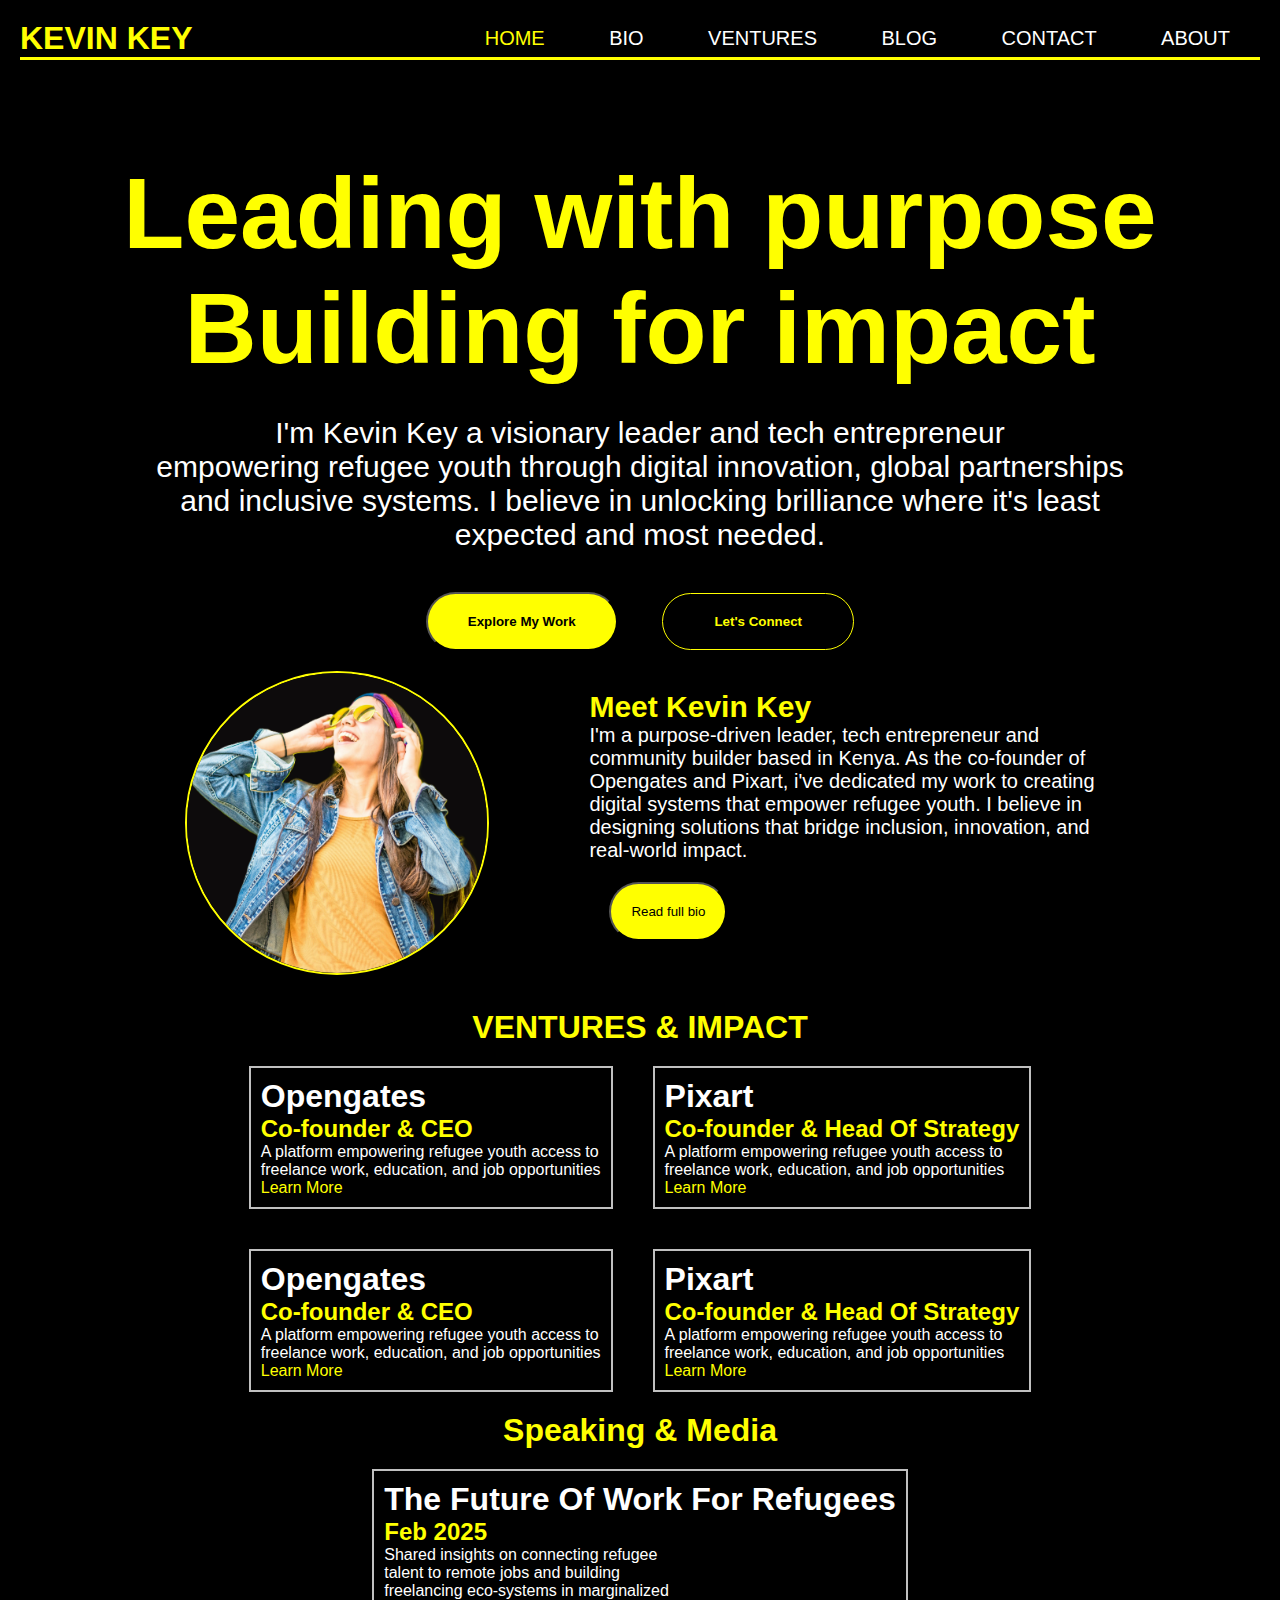
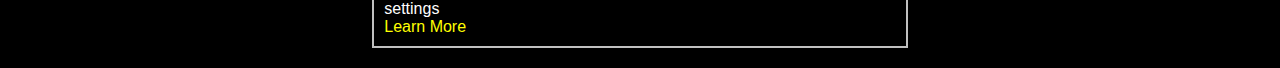
<file: index.html>
<!DOCTYPE html>
<html lang="en">
<head>
  <meta charset="UTF-8">
  <meta name="viewport" content="width=, initial-scale=1.0">
  <title>Document</title>
  <link rel="stylesheet" href="style.css">
</head>
<body>
<div class="navbar">
  <h1>KEVIN KEY</h1>
  <div class="navlink">
    <ul class="menu">
      <li><a href="" id="j">HOME</a></li>
      <li><a href="">BIO</a></li>
      <li><a href="">VENTURES</a></li>
      <li><a href="">BLOG</a></li>
      <li><a href="">CONTACT</a></li>
      <li><a href="">ABOUT</a></li>
    </ul>
  </div>
</div>
<section class="hero">
  <div class="text">
    <h1 >Leading with purpose</h1>
     <h1 >Building for impact</h1>
     </div>
     <div class="tex">
       <p id="a">I'm Kevin Key a visionary leader and tech entrepreneur 
      <p id="b">empowering refugee youth through digital innovation, global partnerships</p>
    <p id="c">and inclusive systems. I believe in unlocking brilliance where it's least</p>
    <p id="d">expected and most needed.</p>
     </div>
       <div class="btn">
    <button class="btn1">Explore My Work</button>
     <button class="btn2">Let's Connect</button>
  </div>
    
</section>
<section class="me">
  <div class="row">
    <div class="mine">
    <img src="new one.jpg" alt="">
    </div>
    <div class="mine">
      <h1>Meet Kevin Key</h1>
      <p>I'm a purpose-driven leader, tech entrepreneur and <br>
      community builder based in Kenya. As the co-founder of <br>
    Opengates and Pixart, i've dedicated my work to creating <br>
  digital systems that empower refugee youth. I believe in <br>
designing solutions that bridge inclusion, innovation, and <br>
real-world impact. <br>
      </p>
<button>Read full bio</button>

    </div>
  </div>
</section>
<section class="txt-container">
   <div class="title">
    <h1>VENTURES & IMPACT</h1>
  </div>
  <div class="row">
    <div class="eddy">
      <h1>Opengates</h1>
      <h2>Co-founder & CEO</h2>
      <p>A platform empowering refugee youth access to <br>
      freelance work, education, and job opportunities</p>
    <a href="">Learn More</a>
    </div>
    <div class="eddy">
      <h1>Pixart</h1>
      <h2>Co-founder & Head Of Strategy</h2>
      <p>A platform empowering refugee youth access to <br>
      freelance work, education, and job opportunities</p>
  <a href="">Learn More</a>
    </div>
    </div>
      <div class="row">
    <div class="eddy">
      <h1>Opengates</h1>
      <h2>Co-founder & CEO</h2>
      <p>A platform empowering refugee youth access to <br>
      freelance work, education, and job opportunities</p>
     <a href="">Learn More</a>
    </div>
    <div class="eddy">
      <h1>Pixart</h1>
      <h2>Co-founder & Head Of Strategy</h2>
      <p>A platform empowering refugee youth access to <br>
      freelance work, education, and job opportunities</p>
     <a href="">Learn More</a>
    </div>
    </div>
</section>
<section class="three">
    <div class="title">
    <h1>Speaking & Media</h1>
  </div>
  <div class="row">
  <div class="eddy">
    <h1>The Future Of Work For Refugees</h1>
    <h2>Feb 2025</h2>
    <p>Shared insights on connecting refugee <br>
    talent to remote jobs and building <br>
  freelancing eco-systems in marginalized <br>
settings</p>
<a href="">Learn More</a>
  </div>
  </div>
  </section>
</body>
</html>
</file>
<file: animation.html>
<!DOCTYPE html>
<html lang="en">
<head>
  <meta charset="UTF-8">
  <meta name="viewport" content="width=device-width, initial-scale=1.0">
  <title>Document</title>
<link rel="stylesheet" href="animation.css">
</head>
<body>
<div class="box">
  Hello World
</div>
</body>
</html>
</file>
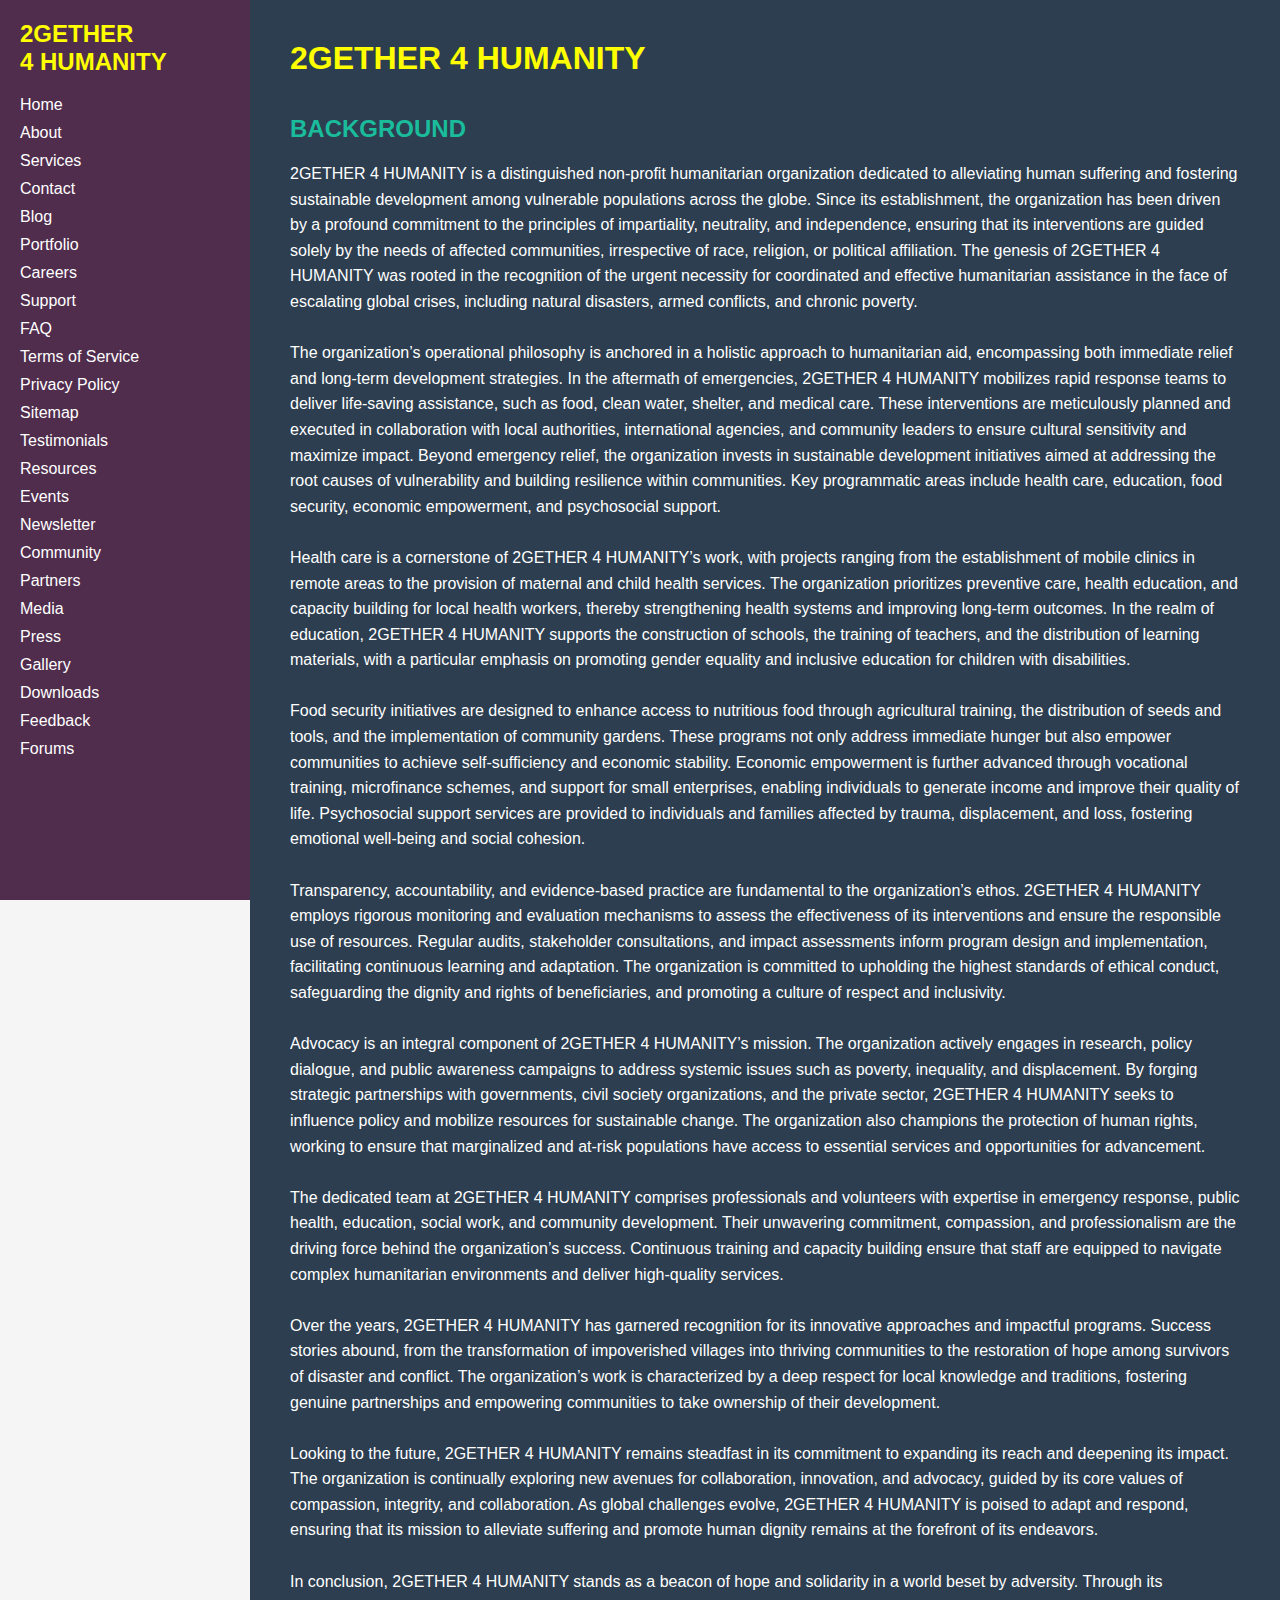
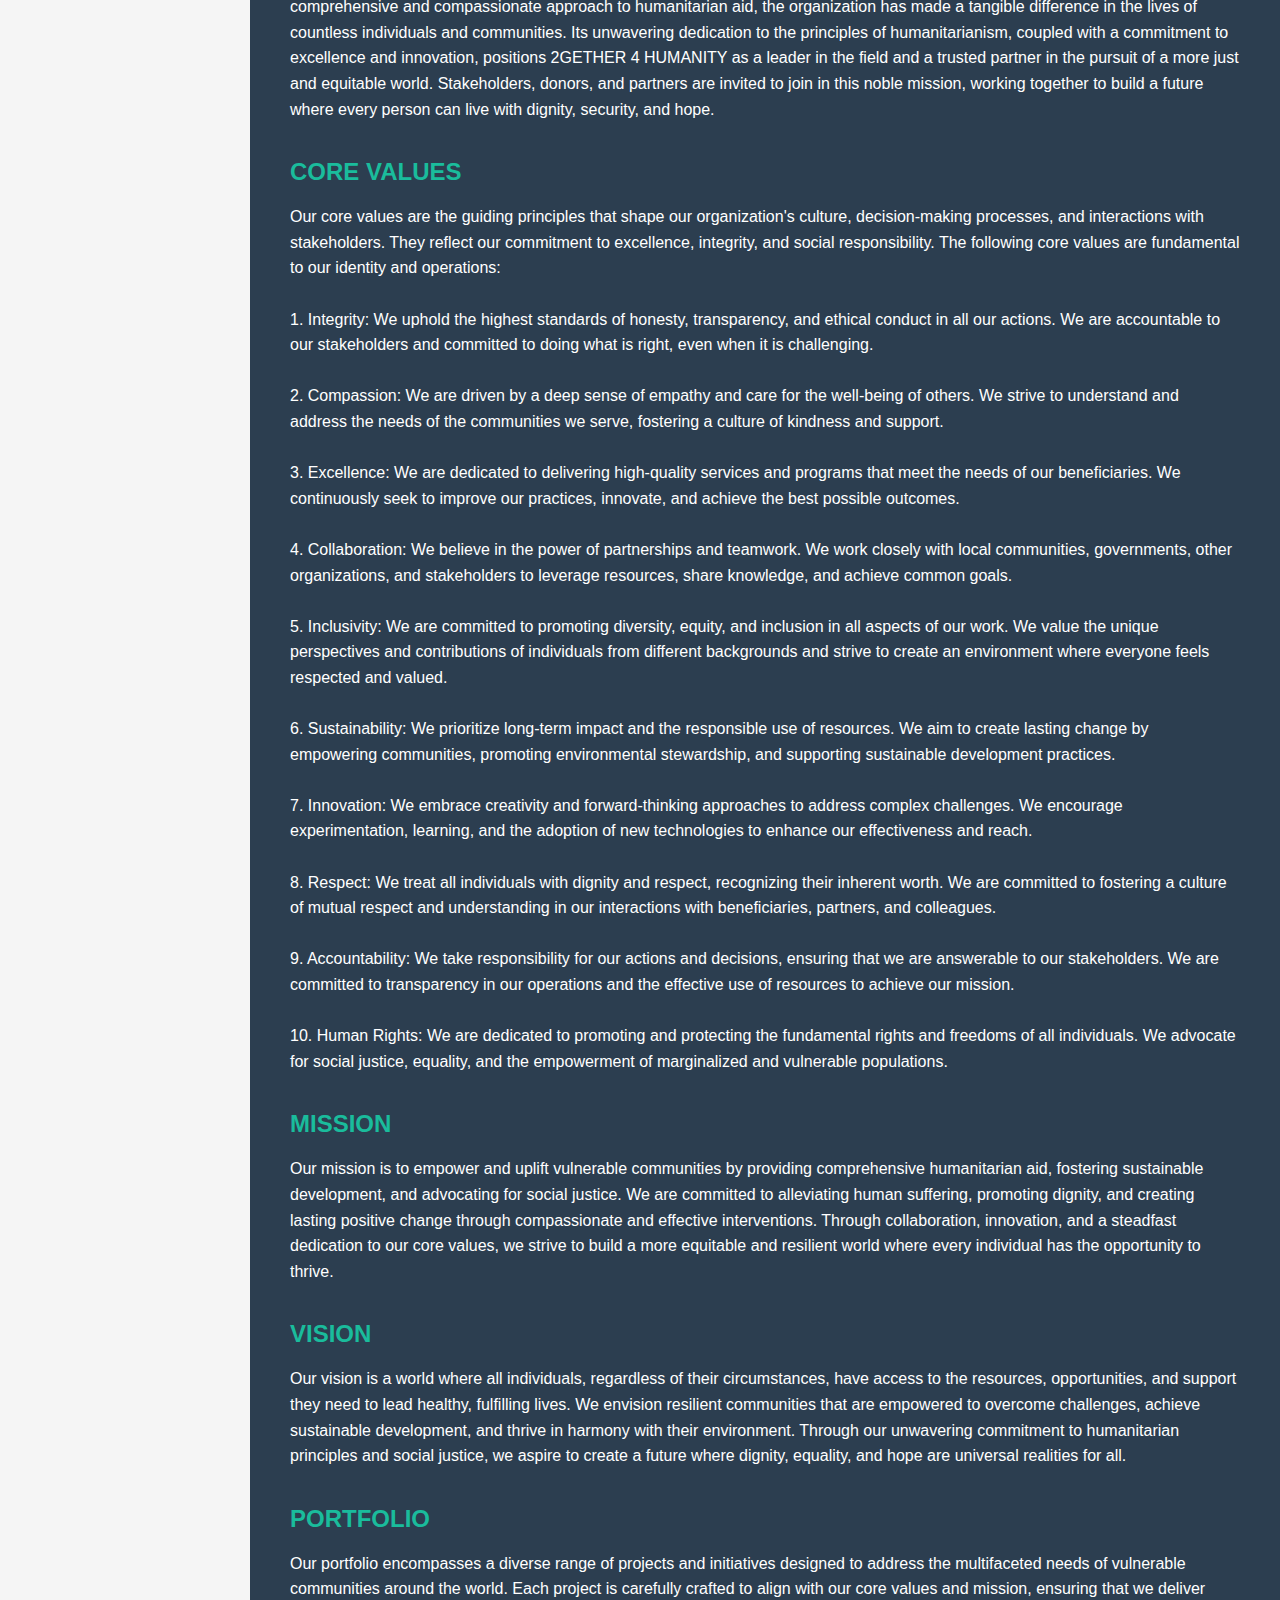
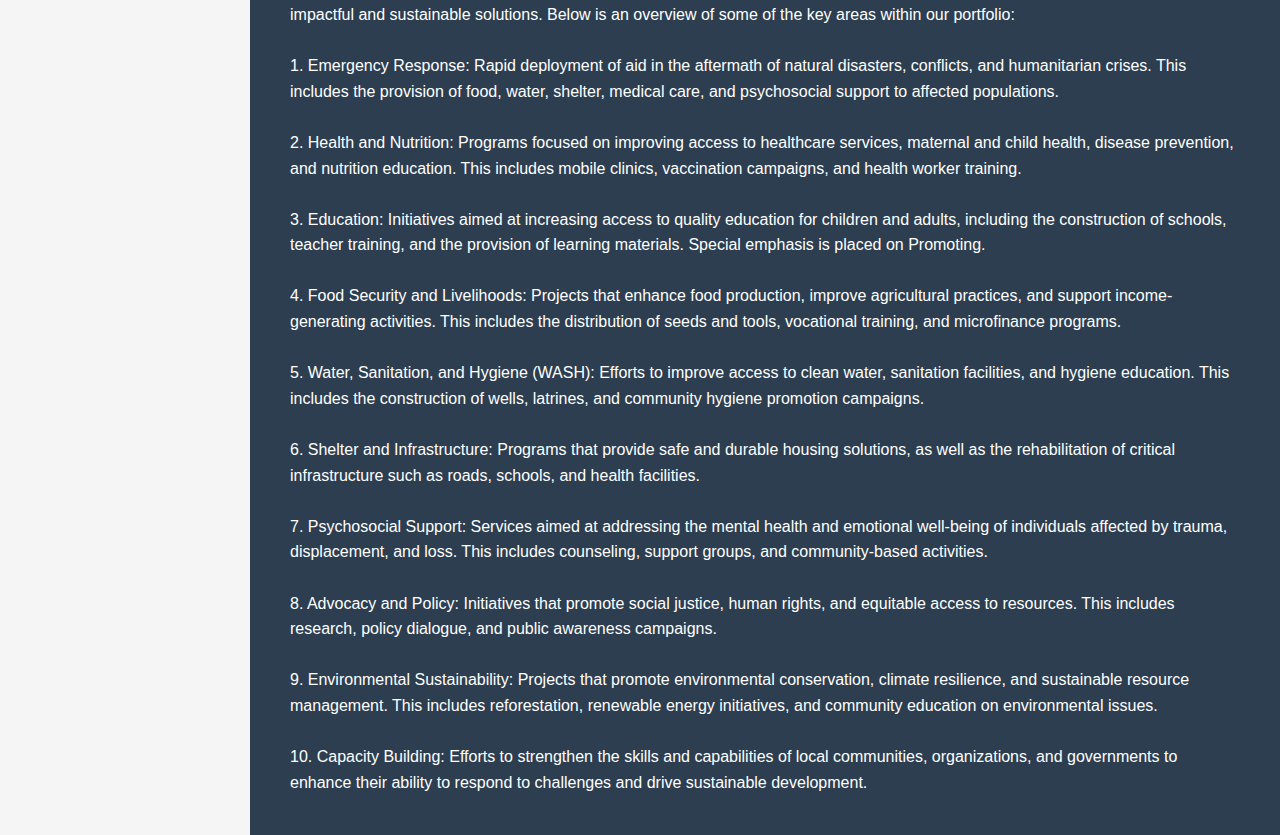
<file: aside.html>
<!DOCTYPE html>
<html lang="en">
<head>
    <meta charset="UTF-8">
    <meta name="viewport" content="width=device-width, initial-scale=1.0">
    <title>Document</title>
    <link rel="stylesheet" href="aside.css">
</head>
<body>
    <div class="container">
        <aside class="sidebar">
            <h1>2GETHER <br>4 HUMANITY</h1>
            <ul>
                <li><a href="#">Home</a></li>
                <li><a href="#">About</a></li>
                <li><a href="#">Services</a></li>
                <li><a href="#">Contact</a></li>
                <li><a href="#">Blog</a></li>
                <li><a href="#">Portfolio</a></li>  
                <li><a href="#">Careers</a></li>
                <li><a href="#">Support</a></li>
                <li><a href="#">FAQ</a></li>
                <li><a href="#">Terms of Service</a></li>
                <li><a href="#">Privacy Policy</a></li>
                <li><a href="#">Sitemap</a></li>
                <li><a href="#">Testimonials</a></li>
                <li><a href="#">Resources</a></li>
                <li><a href="#">Events</a></li>
                <li><a href="#">Newsletter</a></li>
                <li><a href="#">Community</a></li>
                <li><a href="#">Partners</a></li>
                <li><a href="#">Media</a></li>
                <li><a href="#">Press</a></li>
                <li><a href="#">Gallery</a></li>
                <li><a href="#">Downloads</a></li>
                <li><a href="#">Feedback</a></li>
                <li><a href="#">Forums</a></li> 
            </ul>
        </aside>
        <main class="content">
            <h1>2GETHER 4 HUMANITY</h1><br>
            <h2>BACKGROUND</h2><br>
     <p>
        2GETHER 4 HUMANITY is a distinguished non-profit humanitarian organization dedicated to alleviating human suffering and fostering sustainable development among vulnerable populations across the globe. Since its establishment, the organization has been driven by a profound commitment to the principles of impartiality, neutrality, and independence, ensuring that its interventions are guided solely by the needs of affected communities, irrespective of race, religion, or political affiliation. The genesis of 2GETHER 4 HUMANITY was rooted in the recognition of the urgent necessity for coordinated and effective humanitarian assistance in the face of escalating global crises, including natural disasters, armed conflicts, and chronic poverty.
        <br><br>
        The organization’s operational philosophy is anchored in a holistic approach to humanitarian aid, encompassing both immediate relief and long-term development strategies. In the aftermath of emergencies, 2GETHER 4 HUMANITY mobilizes rapid response teams to deliver life-saving assistance, such as food, clean water, shelter, and medical care. These interventions are meticulously planned and executed in collaboration with local authorities, international agencies, and community leaders to ensure cultural sensitivity and maximize impact. Beyond emergency relief, the organization invests in sustainable development initiatives aimed at addressing the root causes of vulnerability and building resilience within communities. Key programmatic areas include health care, education, food security, economic empowerment, and psychosocial support.
        <br><br>
        Health care is a cornerstone of 2GETHER 4 HUMANITY’s work, with projects ranging from the establishment of mobile clinics in remote areas to the provision of maternal and child health services. The organization prioritizes preventive care, health education, and capacity building for local health workers, thereby strengthening health systems and improving long-term outcomes. In the realm of education, 2GETHER 4 HUMANITY supports the construction of schools, the training of teachers, and the distribution of learning materials, with a particular emphasis on promoting gender equality and inclusive education for children with disabilities.
        <br><br>
        Food security initiatives are designed to enhance access to nutritious food through agricultural training, the distribution of seeds and tools, and the implementation of community gardens. These programs not only address immediate hunger but also empower communities to achieve self-sufficiency and economic stability. Economic empowerment is further advanced through vocational training, microfinance schemes, and support for small enterprises, enabling individuals to generate income and improve their quality of life. Psychosocial support services are provided to individuals and families affected by trauma, displacement, and loss, fostering emotional well-being and social cohesion.
        <br><br>
        Transparency, accountability, and evidence-based practice are fundamental to the organization’s ethos. 2GETHER 4 HUMANITY employs rigorous monitoring and evaluation mechanisms to assess the effectiveness of its interventions and ensure the responsible use of resources. Regular audits, stakeholder consultations, and impact assessments inform program design and implementation, facilitating continuous learning and adaptation. The organization is committed to upholding the highest standards of ethical conduct, safeguarding the dignity and rights of beneficiaries, and promoting a culture of respect and inclusivity.
        <br><br>
        Advocacy is an integral component of 2GETHER 4 HUMANITY’s mission. The organization actively engages in research, policy dialogue, and public awareness campaigns to address systemic issues such as poverty, inequality, and displacement. By forging strategic partnerships with governments, civil society organizations, and the private sector, 2GETHER 4 HUMANITY seeks to influence policy and mobilize resources for sustainable change. The organization also champions the protection of human rights, working to ensure that marginalized and at-risk populations have access to essential services and opportunities for advancement.
        <br><br>
        The dedicated team at 2GETHER 4 HUMANITY comprises professionals and volunteers with expertise in emergency response, public health, education, social work, and community development. Their unwavering commitment, compassion, and professionalism are the driving force behind the organization’s success. Continuous training and capacity building ensure that staff are equipped to navigate complex humanitarian environments and deliver high-quality services.
        <br><br>
        Over the years, 2GETHER 4 HUMANITY has garnered recognition for its innovative approaches and impactful programs. Success stories abound, from the transformation of impoverished villages into thriving communities to the restoration of hope among survivors of disaster and conflict. The organization’s work is characterized by a deep respect for local knowledge and traditions, fostering genuine partnerships and empowering communities to take ownership of their development.
        <br><br>
        Looking to the future, 2GETHER 4 HUMANITY remains steadfast in its commitment to expanding its reach and deepening its impact. The organization is continually exploring new avenues for collaboration, innovation, and advocacy, guided by its core values of compassion, integrity, and collaboration. As global challenges evolve, 2GETHER 4 HUMANITY is poised to adapt and respond, ensuring that its mission to alleviate suffering and promote human dignity remains at the forefront of its endeavors.
        <br><br>
        In conclusion, 2GETHER 4 HUMANITY stands as a beacon of hope and solidarity in a world beset by adversity. Through its comprehensive and compassionate approach to humanitarian aid, the organization has made a tangible difference in the lives of countless individuals and communities. Its unwavering dedication to the principles of humanitarianism, coupled with a commitment to excellence and innovation, positions 2GETHER 4 HUMANITY as a leader in the field and a trusted partner in the pursuit of a more just and equitable world. Stakeholders, donors, and partners are invited to join in this noble mission, working together to build a future where every person can live with dignity, security, and hope.
    </p><br><br>
    <h2>CORE VALUES</h2><br>
    <p>Our core values are the guiding principles that shape our organization's culture, decision-making processes, and interactions with stakeholders. They reflect our commitment to excellence, integrity, and social responsibility. The following core values are fundamental to our identity and operations:
        <br><br>    
        1. Integrity: We uphold the highest standards of honesty, transparency, and ethical conduct in all our actions. We are accountable to our stakeholders and committed to doing what is right, even when it is challenging.
        <br><br>        
        2. Compassion: We are driven by a deep sense of empathy and care for the well-being of others. We strive to understand and address the needs of the communities we serve, fostering a culture of kindness and support.
        <br><br>
        3. Excellence: We are dedicated to delivering high-quality services and programs that meet the needs of our beneficiaries. We continuously seek to improve our practices, innovate, and achieve the best possible outcomes.
        <br><br>
        4. Collaboration: We believe in the power of partnerships and teamwork. We work closely with local communities, governments, other organizations, and stakeholders to leverage resources, share knowledge, and achieve common goals.
        <br><br>
        5. Inclusivity: We are committed to promoting diversity, equity, and inclusion in all aspects of our work. We value the unique perspectives and contributions of individuals from different backgrounds and strive to create an environment where everyone feels respected and valued.
        <br><br>
        6. Sustainability: We prioritize long-term impact and the responsible use of resources. We aim to create lasting change by empowering communities, promoting environmental stewardship, and supporting sustainable development practices.
        <br><br>
        7. Innovation: We embrace creativity and forward-thinking approaches to address complex challenges. We encourage experimentation, learning, and the adoption of new technologies to enhance our effectiveness and reach.            
        <br><br>
        8. Respect: We treat all individuals with dignity and respect, recognizing their inherent worth. We are committed to fostering a culture of mutual respect and understanding in our interactions with beneficiaries, partners, and colleagues.
        <br><br>
        9. Accountability: We take responsibility for our actions and decisions, ensuring that we are answerable to our stakeholders. We are committed to transparency in our operations and the effective use of resources to achieve our mission.
        <br><br>
        10. Human Rights: We are dedicated to promoting and protecting the fundamental rights and freedoms of all individuals. We advocate for social justice, equality, and the empowerment of marginalized and vulnerable populations.
    </p><br><br>
    <h2>MISSION</h2><br>
    <p>Our mission is to empower and uplift vulnerable communities by providing comprehensive humanitarian aid,         
        fostering sustainable development, and advocating for social justice. We are committed to alleviating human suffering,
        promoting dignity, and creating lasting positive change through compassionate and effective interventions. Through collaboration, innovation, and a steadfast dedication to our core values, we strive to build a more equitable and resilient world where every individual has the opportunity to thrive.
    </p><br><br>
    <h2>VISION</h2><br>
    <p>Our vision is a world where all individuals, regardless of their circumstances, have access to the resources, opportunities, and support they need to lead healthy, fulfilling lives. We envision resilient communities that are empowered to overcome challenges, achieve sustainable development, and thrive in harmony with their environment. Through our unwavering commitment to humanitarian principles and social justice, we aspire to create a future where dignity, equality, and hope are universal realities for all.
    </p><br><br>
    <h2>PORTFOLIO</h2><br>
    <p>Our portfolio encompasses a diverse range of projects and initiatives designed to address the multifaceted needs of vulnerable communities around the world. Each project is carefully crafted to align with our core values and mission, ensuring that we deliver impactful and sustainable solutions. Below is an overview of some of the key areas within our portfolio:
        <br><br>
        1. Emergency Response: Rapid deployment of aid in the aftermath of natural disasters, conflicts, and humanitarian crises. This includes the provision of food, water, shelter, medical care, and psychosocial support to affected populations.
        <br><br>   
       2. Health and Nutrition: Programs focused on improving access to healthcare services, maternal and child health, disease prevention, and nutrition education. This includes mobile clinics, vaccination campaigns, and health worker training.
        <br><br>
        3. Education: Initiatives aimed at increasing access to quality education for children and adults, including the construction of schools, teacher training, and the provision of learning materials. Special emphasis is placed on Promoting.      
        <br><br>
        4. Food Security and Livelihoods: Projects that enhance food production, improve agricultural practices, and support income-generating activities. This includes the distribution of seeds and tools, vocational training, and microfinance programs.
        <br><br>
        5. Water, Sanitation, and Hygiene (WASH): Efforts to improve access to clean water, sanitation facilities, and hygiene education. This includes the construction of wells, latrines, and community hygiene promotion campaigns.
        <br><br>
        6. Shelter and Infrastructure: Programs that provide safe and durable housing solutions, as well as the rehabilitation of critical infrastructure such as roads, schools, and health facilities.
        <br><br>  
        7. Psychosocial Support: Services aimed at addressing the mental health and emotional well-being of individuals affected by trauma, displacement, and loss. This includes counseling, support groups, and community-based activities.
        <br><br>
        8. Advocacy and Policy: Initiatives that promote social justice, human rights, and equitable access to resources. This includes research, policy dialogue, and public awareness campaigns.
        <br><br>
        9. Environmental Sustainability: Projects that promote environmental conservation, climate resilience, and sustainable resource management. This includes reforestation, renewable energy initiatives, and community education on environmental issues.
        <br><br>
        10. Capacity Building: Efforts to strengthen the skills and capabilities of local communities, organizations, and governments to enhance their ability to respond to challenges and drive sustainable development.
    </p>
        </main>

    </div>

</body>
</html>
</file>
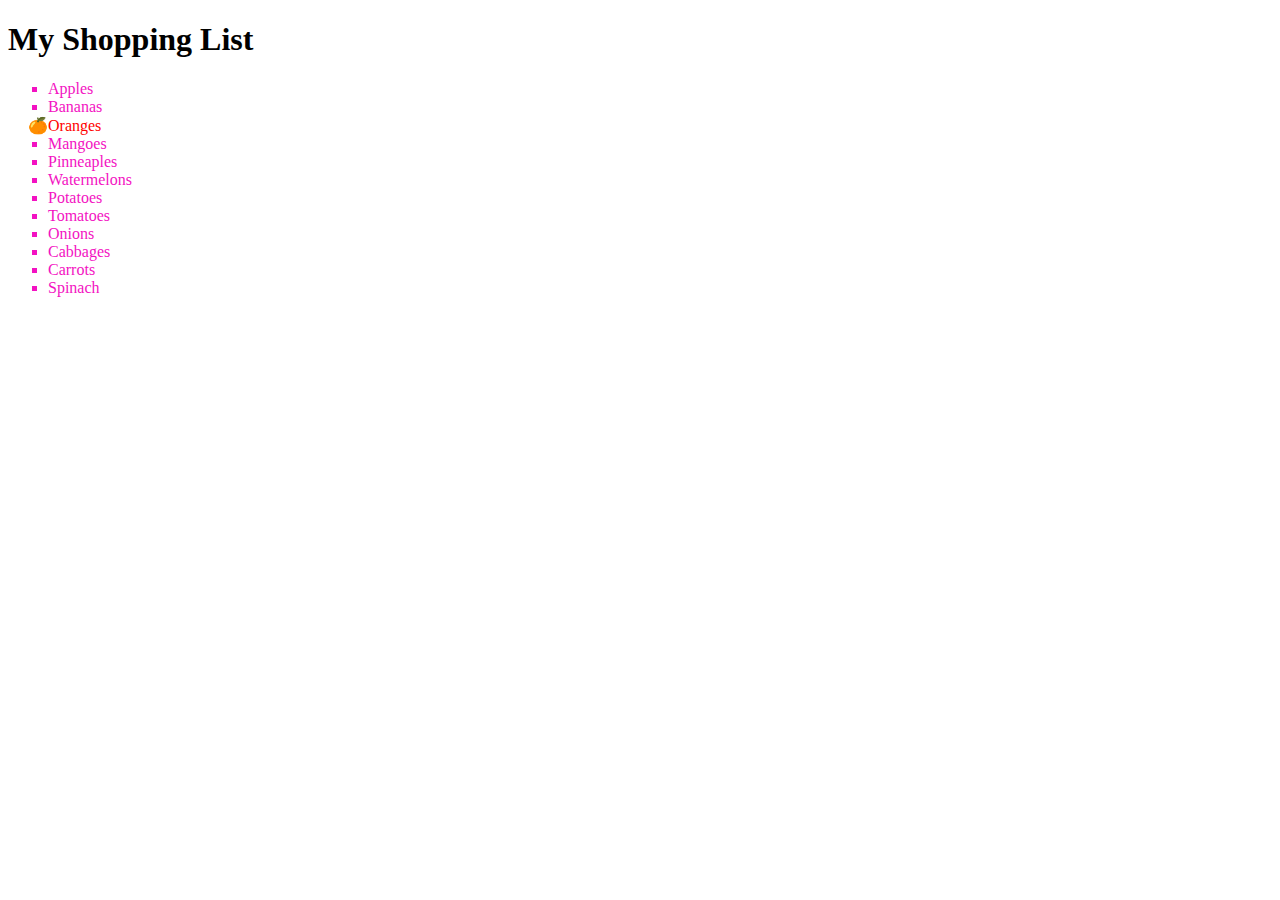
<file: edit.html>
<!DOCTYPE html>
<html lang="en">
<head>
  <meta charset="UTF-8">
  <meta name="viewport" content="width=device-width, initial-scale=1.0">
  <title>Document</title>
  <link rel="stylesheet" href="edit.css">
</head>
<body>
  <h1>My Shopping List</h1>
<ul>
  <li>Apples</li>
  <li>Bananas</li>
  <li>Oranges</li>
  <li>Mangoes</li>
  <li>Pinneaples</li>
  <li>Watermelons</li>
  <li>Potatoes</li>
  <li>Tomatoes</li>
  <li>Onions</li>
  <li>Cabbages</li>
  <li>Carrots</li>
  <li>Spinach</li>
</ul>
</body>
</html>
</file>
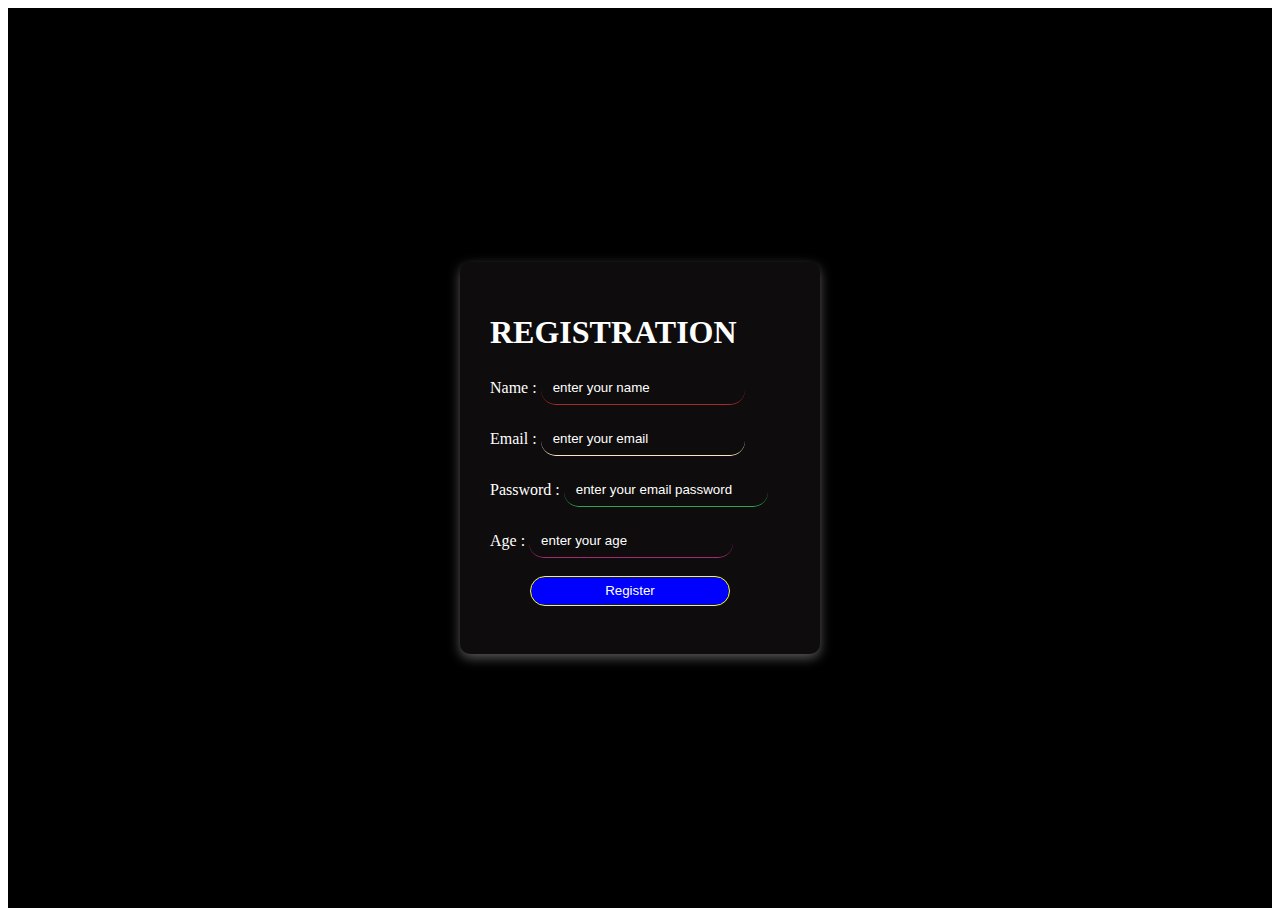
<file: form.html>
<!DOCTYPE html>
 <html lang="en">
 <head>
  <meta charset="UTF-8">
  <meta name="viewport" content="width=device-width, initial-scale=1.0">
  <title>Document</title>
  <link rel="stylesheet" href="form.css">
 </head>
 <body>
  <div class="form-container">
    <div class="form">
    <form id="first">
    <h1>REGISTRATION</h1>
      <label for="name">Name :</label>
      <input type="name" id="name" placeholder="enter your name"> <br><br>

      <label for="email">Email :</label>
      <input type="email" id="email" placeholder="enter your email"><br><br>

      <label for="password">Password :</label>
      <input type="password" id="password" placeholder="enter your email password"><br><br>

      <label for="age">Age :</label>
      <input type="number" id="number" placeholder="enter your age"><br><br>

      <input type="submit" value="Register"><br><br>

    </form> 
    </div>
  </div>
 </body>
 </html>
</file>
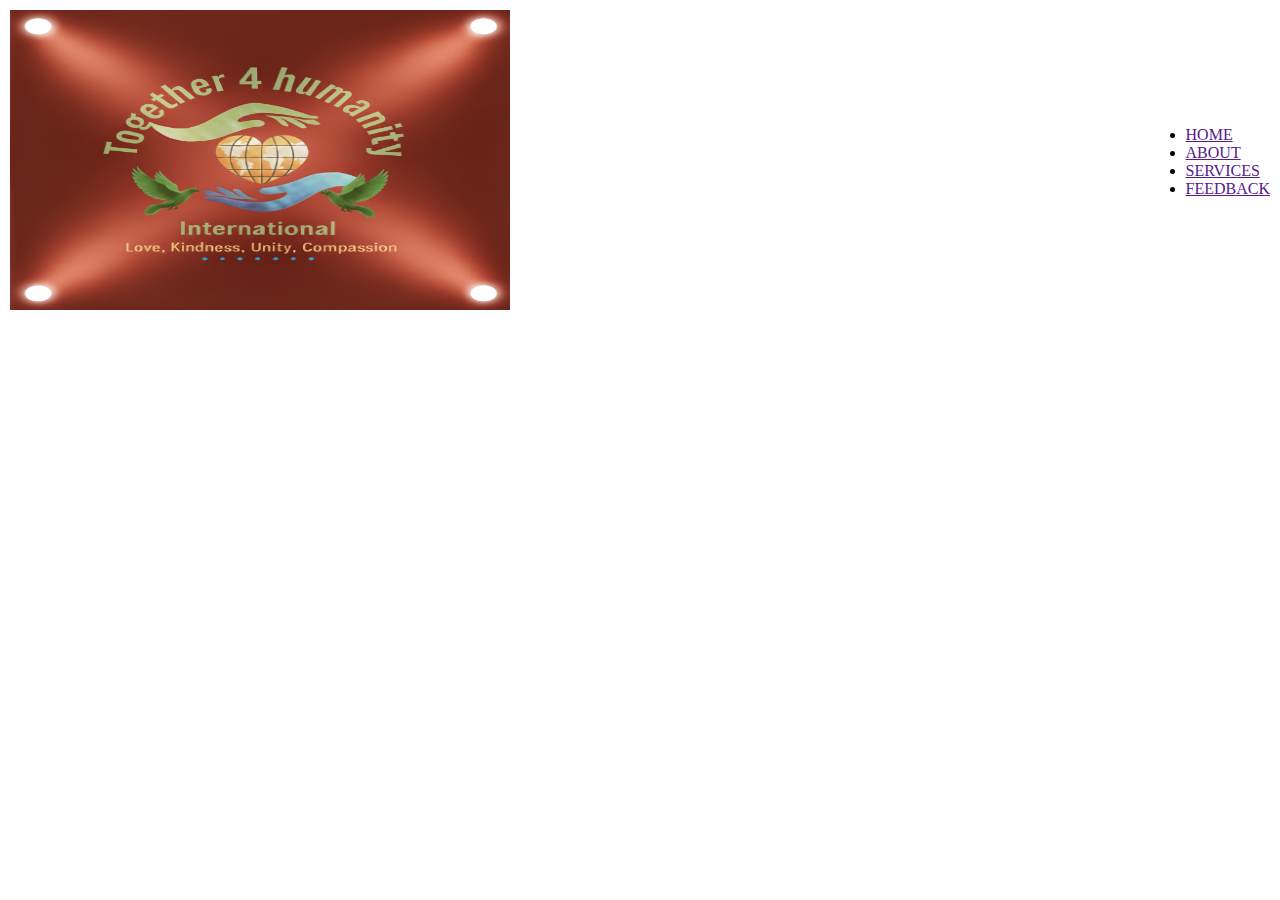
<file: org.html>
<!DOCTYPE html>
<html lang="en">
<head>
  <meta charset="UTF-8">
  <meta name="viewport" content="width=device-width, initial-scale=1.0">
  <title>Document</title>
  <link rel="stylesheet" href="org.css">
</head>
<body>
  <div class="navbar">
    <div class="logo">
      <img src="milenium.png" alt="">
    </div>
    <div class="navlink">
      <ul>
        <li><a href="">HOME</a></li>
        <li><a href="">ABOUT</a></li>
        <li><a href="">SERVICES</a></li>
        <li><a href="">FEEDBACK</a></li>
      </ul>
    </div>
  </div>
</body>
</html>
</file>
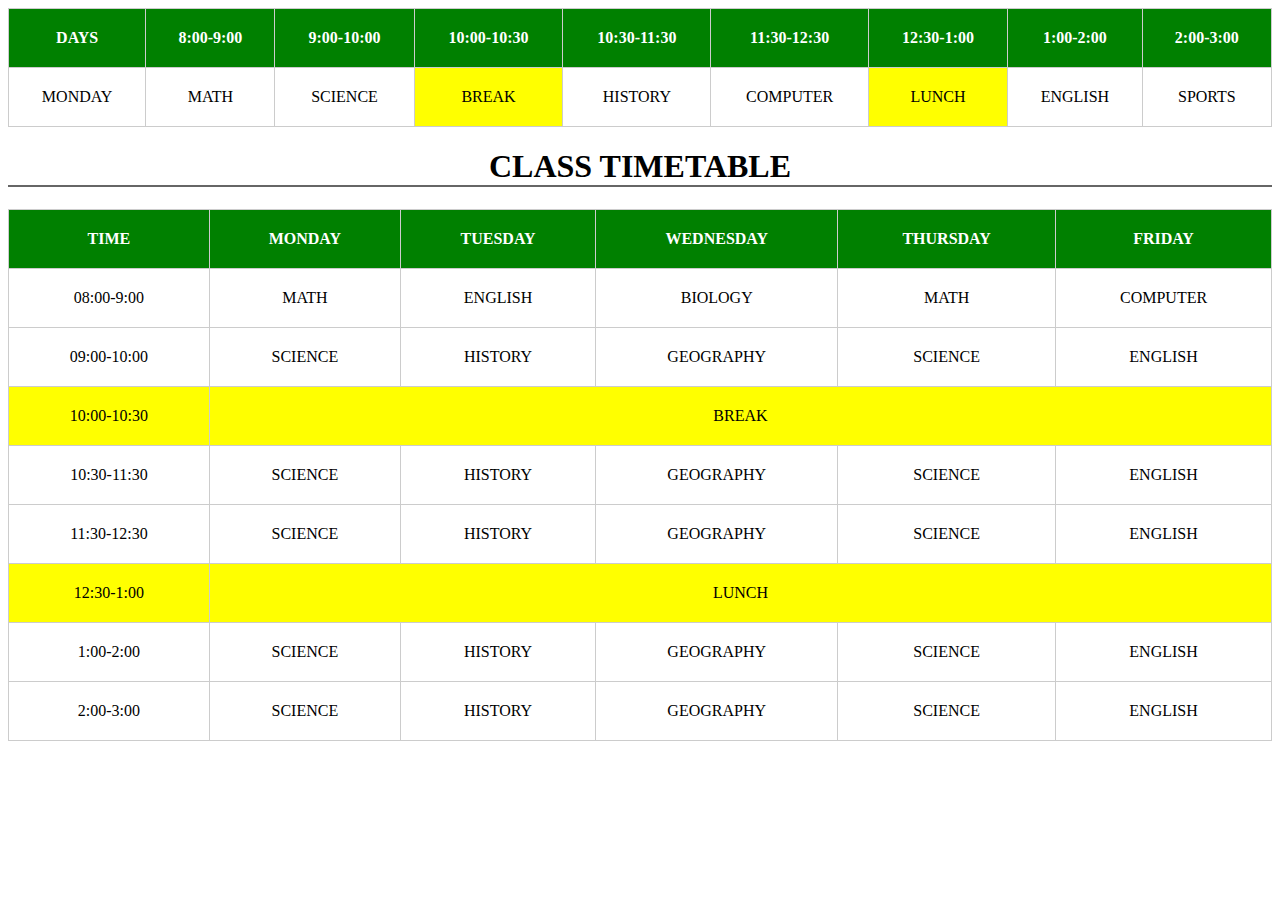
<file: table.html>
<!DOCTYPE html>
<html lang="en">
<head>
  <meta charset="UTF-8">
  <meta name="viewport" content="width=device-width, initial-scale=1.0">
  <title>Document</title>
  <link rel="stylesheet" href="table.css">
</head>
<body>
  <table>
    <tr>
    <th>DAYS</th>
    <th>8:00-9:00</th>
    <th>9:00-10:00</th>
    <th>10:00-10:30</th>
    <th>10:30-11:30</th>
    <th>11:30-12:30</th>
    <th>12:30-1:00</th>
    <th>1:00-2:00</th>
    <th>2:00-3:00</th>
    </tr>
    <tr>
      <td>MONDAY</td>
      <td>MATH</td>
      <td>SCIENCE</td>
      <td class="break">BREAK</td>
      <td>HISTORY</td>
      <td>COMPUTER</td>
      <td class="break">LUNCH</td>
      <td>ENGLISH</td>
      <td>SPORTS</td>
    </tr>
  </table>

  <table class="timetable">
    <h1>CLASS TIMETABLE</h1>
    <tr>
      <th>TIME</th>
      <th>MONDAY</th>
      <th>TUESDAY</th>
      <th>WEDNESDAY</th>
      <th>THURSDAY</th>
      <th>FRIDAY</th>
    </tr>
     <tr>
      <td>08:00-9:00</td>
      <td>MATH</td>
      <td>ENGLISH</td>
      <td>BIOLOGY</td>
      <td>MATH</td>
      <td>COMPUTER</td>
     </tr>
      <tr>
        <td>09:00-10:00</td>
        <td>SCIENCE</td>
        <td>HISTORY</td>
        <td>GEOGRAPHY</td>
        <td>SCIENCE</td>
        <td>ENGLISH</td>
      </tr>
        <tr class="break">
        <td>10:00-10:30</td>
        <td colspan="5">BREAK</td>
      
      </tr>
        <tr>
        <td>10:30-11:30</td>
        <td>SCIENCE</td>
        <td>HISTORY</td>
        <td>GEOGRAPHY</td>
        <td>SCIENCE</td>
        <td>ENGLISH</td>
      </tr>
        <tr>
        <td>11:30-12:30</td>
        <td>SCIENCE</td>
        <td>HISTORY</td>
        <td>GEOGRAPHY</td>
        <td>SCIENCE</td>
        <td>ENGLISH</td>
      </tr>
        <tr class="break">
        <td>12:30-1:00</td>
        <td colspan="5">LUNCH</td>
        
      </tr>
        <tr>
        <td>1:00-2:00</td>
        <td>SCIENCE</td>
        <td>HISTORY</td>
        <td>GEOGRAPHY</td>
        <td>SCIENCE</td>
        <td>ENGLISH</td>
      </tr>
        <tr>
        <td>2:00-3:00</td>
        <td>SCIENCE</td>
        <td>HISTORY</td>
        <td>GEOGRAPHY</td>
        <td>SCIENCE</td>
        <td>ENGLISH</td>
      </tr>
  </table>

</body>
</html>
</file>
<file: style.css>
*{
  margin: 0;
  padding: 0;
}
body{
  background-color: black;
  color: yellow;
  font-family: 'Segoe UI', Tahoma, Geneva, Verdana, sans-serif;

}
.navbar{
  display: flex;
  justify-content: space-between;
  align-items: center;
  margin: 20px;
  border-bottom:3px solid yellow;
}
.navlink{
  display: inline;
}
.menu li {
  display: inline;
  list-style: none;
  /* margin: 0 10px; */
}
.menu li a{
  text-decoration: none;
  /* border: 1px solid yellow; */
  padding: 10px;
  border-radius: 15px;
  font-size: 20px;
  color: white;
  margin: 0 20px;
}
.menu #j{
  color: yellow;
}
.hero{
  text-align: center;
  margin-top: 6em;
}
.text{
  margin-bottom: 30px;
  font-size: 50px;
}
.tex{
  color: white;
  font-size: 30px;
}
.btn{
  margin-top: 20px;
}
.btn button{
  width: 15vw;
  padding: 20px;
  margin: 20px;
  border-radius: 30px;
  font-weight: 700;
  background-color: yellow;
}
.btn .btn2{
  background-color: transparent;
  border: 1px solid yellow;
  color: yellow;
}
.row{
  display: flex;
  justify-content:center;
  align-items: center;
}

.mine img{
  width: 300px;
  height: 300px;
  border:2px solid yellow;
  border-radius: 100%;
}
.mine{
  margin: 0 50px;
}
.mine button{
  margin: 20px;
  padding: 20px;
  background-color:yellow ;
  border-radius: 30px;
}
.mine h1{
  font-size: 30px;
}
.mine p{
  font-size: 20px;
  color: white;
}





.txt-container{
  /* background-color: rgb(117, 117, 117); */
  margin-top: 30px;
}
.title{
  justify-content: center;
  align-items: center;
  display: flex;
}
.eddy{
  padding: 10px;
  margin-top: 30px;
  border: 2px solid silver;
  margin: 20px;
}
.eddy a{
  color: yellow;
  text-decoration: none;
  list-style: none;
}
.eddy h1{
  color:white;
}
.eddy p{
  color: white;
}
.head{
  display: flex;
  justify-content: center;
  text-align: center;
  /* font-size: 30px; */
  margin-top: 30px;
}
.sane{
  margin-left:-25%;
}
</file>
<file: animation.css>
.box{
  width: 100px;
  height: 100px;
  background-color: rgba(255, 0, 234, 0.973);
  color: darkblue;
  display: flex;
  justify-content: center;
  align-items: center;
  animation: slideright 5s ease-in-out infinite ;
  /* animation: changebg 10s infinite alternate; */
}
@keyframes slideright {
 0%{
  transform: translateX(0%);
 }
  25%{
    transform: translateX(300%);
  }

  50%{
    transform: translateX(600%);
  }
  75%{
    transform: translateX(900%);
  }

  100%{
    transform: translateX(1200%);
  }
  125%{
    transform: translateX(1500%);
  }
  150%{
    transform: translateX(1800%);
  }


  0%{
    background-color: rgba(255, 0, 234, 0.973);
    color: darkblue;
  }
  25%{
    background-color: rgba(0, 255, 213, 0.973);
    color: darkred;
  }
  50%{
    background-color: rgba(255, 255, 0, 0.973);
    color: darkgreen;
  }
  75%{
    background-color: rgba(0, 0, 255, 0.973);
    color: darkorange;
  }
  100%{
    background-color: rgba(255, 0, 234, 0.973);
    color: darkblue;
  }
  125%{
    background-color: rgba(0, 255, 21, 0.973);
    color: rgb(37, 1, 1);
  }
  150%{
    background-color: rgba(250, 11, 23, 0.973);
    color: rgb(185, 5, 125);
  }

}
@keyframes changebg {
  
}
</file>
<file: aside.css>
* {
  margin: 0;
  padding: 0;
  box-sizing: border-box;
}

body {
  font-family: Arial, sans-serif;
  background-color: #f5f5f5;
}

/* Container holds sidebar and main content side by side */
.container {
  display: flex;
  min-height: 100vh;
}

/* Sidebar styling */
.sidebar {
  width: 250px;
  background-color: #502c4d;
  color: white;
  padding: 20px;
  overflow-y: auto;
  height: 100vh;
    position: fixed;
    top: 0;
    left: 0;
}

.sidebar h1 {
  font-size: 24px;
  margin-bottom: 20px;
  color: yellow;
}

.sidebar ul {
  list-style: none;
}

.sidebar ul li {
  margin-bottom: 10px;
}

.sidebar ul li a {
  color: white;
  text-decoration: none;
  transition: color 0.3s ease;
}

.sidebar ul li a:hover {
  color: #1abc9c;
}

/* Main content styling */
.content {
  flex: 1;
  background-color: #2c3e50;
  color: white;
  padding: 40px;
  overflow-y: auto;
    margin-left: 250px; /* To avoid being hidden behind the fixed sidebar */
}

.content h1 {
  font-size: 32px;
  margin-bottom: 20px;
  color: yellow;
}
.content h2{
    color: #1abc9c;
}

.content p {
  line-height: 1.6;
  color: white;
}
</file>
<file: edit.css>
ul{
  color: rgb(243, 18, 194);
  list-style-type: square;
}
li:nth-child(3){
  list-style-type: circle;
  color: red;
}
li:nth-child(3)::marker{
  content:"🍊";
}
</file>
<file: form.css>
.form-container{
  display: flex;
  justify-content: center;
  align-items: center;
  background-color: black;
  height: 100vh;
  color: white;
 }
 .form{
  background-color:rgb(14, 12, 12);
  padding: 30px;
  color: white;
  border-radius: 10px;
  box-shadow: 0 4px 12px  rgba(145, 145, 145, 0.616);
  width: 300px;
 }
 .form input{
  background-color: transparent;
  width: 200px;
  height: 30px;
  border-bottom: 1px solid blue;
  border-radius: 15px;
  border: transparent;
 }
 .form input::placeholder{
  color: white;
  padding: 10px;
 }
 input:nth-child(3){
  border-bottom: 1px solid brown;
  color: white;
 }
input:nth-child(7){
  border-bottom: 1px solid bisque;
  color: white;
 }
 input:nth-child(11){
  border-bottom: 1px solid rgb(42, 165, 83);
  color: white;
 }
  input:nth-child(15){
  border-bottom: 1px solid rgb(165, 42, 114);
  color: white;
 }
   input:nth-child(18){
  border-bottom: 1px solid rgb(165, 42, 114);
  color: white;
  background-color: blue;
  border: 1px solid yellow;
  margin-left: 40px;
  transition: 0.3s ease;
 }
   input:nth-child(18):hover{
  background-color: purple;
 transform: scale(1,2);
 }
</file>
<file: org.css>
*{
  margin: 0;
  padding: 0;
}
.navbar{
display: flex;
justify-content: space-between;
align-items: center;
padding: 10px;

}
.logo img{
  width: 500px;
  height: 300px;
}
</file>
<file: table.css>
table{
  width: 100%;
  border-collapse: collapse;
  margin: auto;
  background-color: white;

}
th,td{
  border: 1px solid #ccc;
  padding: 20px;
  text-align: center;
}
tr th{
  background-color:green;
  color: white;
}
.break{
  background-color: yellow;
}
.timetable{
  margin-top: 20px;
}
h1{
  text-align: center;
  border-bottom: 2px solid #666;
}
</file>
